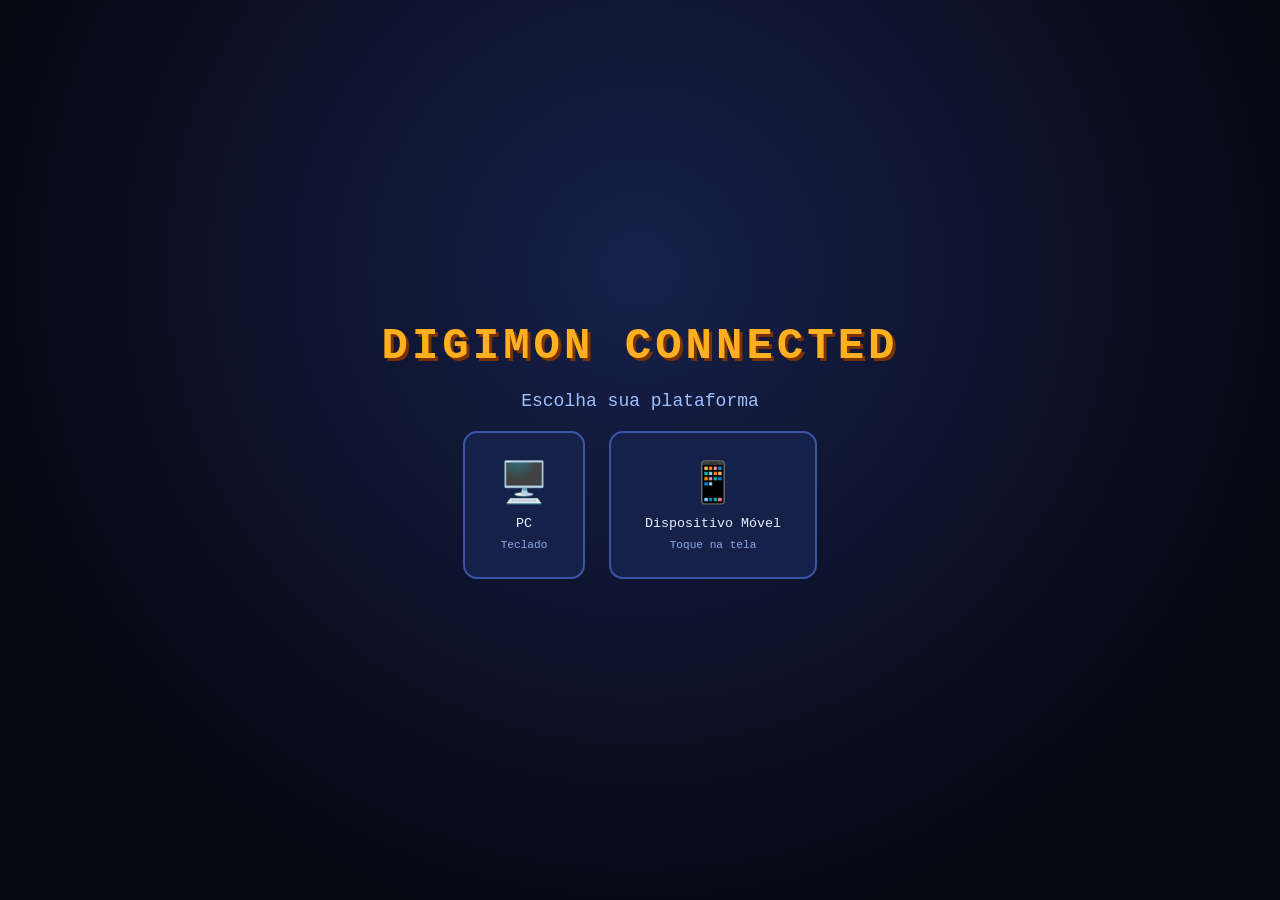
<file: index.dev.html>
<!DOCTYPE html>
<html lang="pt-BR">
<head>
<meta charset="UTF-8">
<meta name="viewport" content="width=device-width, initial-scale=1.0, maximum-scale=1.0, user-scalable=no, viewport-fit=cover">
<title>Digimon Connected</title>
<link rel="stylesheet" href="style.css">
</head>
<body>

<div id="app">

  <!-- ===================== GAME CANVAS ===================== -->
  <canvas id="game" width="960" height="540"></canvas>

  <!-- ===================== HUD (in-game) ===================== -->
  <div id="hud" class="hidden">
    <canvas id="hud-canvas" width="960" height="540"></canvas>
  </div>

  <!-- ===================== MOBILE TOUCH CONTROLS ===================== -->
  <div id="touch-controls" class="hidden">
    <div class="touch-left">
      <button id="btn-left" class="touch-btn dpad" data-action="left">◀</button>
      <button id="btn-right" class="touch-btn dpad" data-action="right">▶</button>
    </div>
    <div class="touch-right">
      <button id="btn-special" class="touch-btn small" data-action="special">SP</button>
      <button id="btn-attack" class="touch-btn big" data-action="attack">M1</button>
      <button id="btn-jump" class="touch-btn big" data-action="jump">⤒</button>
      <button id="btn-evolve" class="touch-btn small evolve" data-action="evolve">DNA</button>
    </div>
    <button id="btn-pause" class="touch-btn pause" data-action="pause">II</button>
  </div>

  <!-- ===================== FIRST RUN: PLATFORM SELECT ===================== -->
  <div id="screen-platform" class="screen">
    <h1 class="title">DIGIMON CONNECTED</h1>
    <p class="subtitle">Escolha sua plataforma</p>
    <div class="platform-choices">
      <button class="platform-btn" data-platform="pc">
        <div class="platform-icon">🖥️</div>
        <span>PC</span>
        <small>Teclado</small>
      </button>
      <button class="platform-btn" data-platform="mobile">
        <div class="platform-icon">📱</div>
        <span>Dispositivo Móvel</span>
        <small>Toque na tela</small>
      </button>
    </div>
  </div>

  <!-- ===================== MAIN MENU ===================== -->
  <div id="screen-main" class="screen hidden">
    <h1 class="title">DIGIMON CONNECTED</h1>
    <nav class="menu-list">
      <button data-menu-action="new-game">Novo Jogo</button>
      <button data-menu-action="continue">Continuar</button>
      <button data-menu-action="settings">Configurações</button>
      <button data-menu-action="credits">Créditos</button>
      <button data-menu-action="exit">Sair</button>
    </nav>
  </div>

  <!-- ===================== CHARACTER SELECT ===================== -->
  <div id="screen-charselect" class="screen hidden">
    <h1 class="title">Escolha seu Parceiro</h1>
    <div id="char-cards" class="char-cards"></div>
    <div class="screen-footer">
      <button data-menu-action="back-main" class="btn-ghost">Voltar</button>
      <button data-menu-action="confirm-char" class="btn-primary" disabled id="btn-confirm-char">Começar</button>
    </div>
  </div>

  <!-- ===================== SETTINGS ===================== -->
  <div id="screen-settings" class="screen hidden">
    <h1 class="title">Configurações</h1>
    <div class="settings-body">
      <div class="settings-row">
        <label>Plataforma</label>
        <div class="segmented">
          <button data-set-platform="pc">PC</button>
          <button data-set-platform="mobile">Mobile</button>
        </div>
      </div>
      <div class="settings-row">
        <label>Volume Música</label>
        <input type="range" id="vol-music" min="0" max="100" value="60">
      </div>
      <div class="settings-row">
        <label>Volume Efeitos</label>
        <input type="range" id="vol-sfx" min="0" max="100" value="80">
      </div>
      <div id="keybind-section">
        <h3>Teclas (clique e pressione uma tecla)</h3>
        <div class="keybind-grid" id="keybind-grid"></div>
      </div>
    </div>
    <div class="screen-footer">
      <button data-menu-action="back-main" class="btn-ghost">Voltar</button>
    </div>
  </div>

  <!-- ===================== CREDITS ===================== -->
  <div id="screen-credits" class="screen hidden">
    <h1 class="title">Créditos</h1>
    <div class="credits-body">
      <p><strong>Digimon Connected</strong> — Fan game não-oficial.</p>
      <p>Digimon é uma propriedade da Bandai / Toei Animation.</p>
      <p>Desenvolvido com HTML5 Canvas, CSS e JavaScript puro.</p>
      <p>Sprites, HUD, música e efeitos gerados proceduralmente neste projeto.</p>
    </div>
    <div class="screen-footer">
      <button data-menu-action="back-main" class="btn-ghost">Voltar</button>
    </div>
  </div>

  <!-- ===================== PAUSE MENU ===================== -->
  <div id="screen-pause" class="screen overlay-screen hidden">
    <h1 class="title">Pausado</h1>
    <nav class="menu-list">
      <button data-menu-action="resume">Continuar</button>
      <button data-menu-action="save-now">Salvar Jogo</button>
      <button data-menu-action="settings">Configurações</button>
      <button data-menu-action="quit-to-menu">Menu Principal</button>
    </nav>
  </div>

  <!-- ===================== GAME OVER ===================== -->
  <div id="screen-gameover" class="screen overlay-screen hidden">
    <h1 id="gameover-title" class="title title-danger">FIM DE JOGO</h1>
    <p id="gameover-info" class="subtitle"></p>
    <nav class="menu-list">
      <button data-menu-action="retry-checkpoint">Voltar ao Checkpoint</button>
      <button data-menu-action="quit-to-menu">Menu Principal</button>
    </nav>
  </div>

  <!-- ===================== DIGIVICE PANEL MENUS (in-game overlays) ===================== -->
  <div id="panel-evolution" class="digivice-panel hidden">
    <h2>Digievolução</h2>
    <div id="evolution-list" class="evolution-list"></div>
    <button class="btn-ghost panel-close" data-menu-action="close-panel">Fechar</button>
  </div>

  <div id="panel-backpack" class="digivice-panel hidden">
    <h2>Mochila</h2>
    <div id="backpack-grid" class="backpack-grid"></div>
    <button class="btn-ghost panel-close" data-menu-action="close-panel">Fechar</button>
  </div>

  <div id="panel-save" class="digivice-panel hidden">
    <h2>Salvar Jogo</h2>
    <p id="save-status-text">—</p>
    <div class="screen-footer">
      <button class="btn-primary" data-menu-action="do-save">Salvar Agora</button>
      <button class="btn-ghost panel-close" data-menu-action="close-panel">Fechar</button>
    </div>
  </div>

  <div id="panel-map" class="digivice-panel hidden">
    <h2>Mapa</h2>
    <canvas id="map-canvas" width="700" height="360"></canvas>
    <button class="btn-ghost panel-close" data-menu-action="close-panel">Fechar</button>
  </div>

  <!-- ===================== TOAST / NOTIFICATIONS ===================== -->
  <div id="toast" class="toast hidden"></div>

  <!-- ===================== ROTATE HINT (mobile portrait) ===================== -->
  <div id="rotate-hint">
    <div class="rotate-icon">📱</div>
    <p>Gire o celular para jogar na horizontal</p>
  </div>

</div>

<script src="js/data.js"></script>
<script src="js/assets.js"></script>
<script src="js/audio.js"></script>
<script src="js/input.js"></script>
<script src="js/save.js"></script>
<script src="js/sprites.js"></script>
<script src="js/particles.js"></script>
<script src="js/entities.js"></script>
<script src="js/hud.js"></script>
<script src="js/ui.js"></script>
<script src="js/game.js"></script>
<script src="js/main.js"></script>
</body>
</html>
</file>
<file: style.css>
* { margin: 0; padding: 0; box-sizing: border-box; -webkit-tap-highlight-color: transparent; user-select: none; }

html, body {
  height: 100%;
  background: #05070f;
  font-family: 'Segoe UI', 'Courier New', monospace;
  color: #e8f0ff;
  overflow: hidden;
}

/* the app fills the real screen; the canvases' internal resolution is
   re-derived from the actual aspect ratio in Game.resize(), so nothing is
   letterboxed or squeezed on phones */
#app {
  position: relative;
  width: 100vw;
  height: 100vh;
  height: 100dvh;
  overflow: hidden;
  background: #000;
}

#game, #hud-canvas {
  position: absolute; inset: 0;
  width: 100%; height: 100%;
  image-rendering: pixelated;
}
#hud { position: absolute; inset: 0; z-index: 5; }
#hud.hidden { display: none; }

/* ===================== screens ===================== */
.screen {
  position: absolute; inset: 0;
  display: flex; flex-direction: column; align-items: center; justify-content: center;
  gap: 20px;
  background: radial-gradient(circle at 50% 30%, #16204a 0%, #060812 75%);
  z-index: 20;
  padding: 20px;
  text-align: center;
}
.screen.hidden { display: none; }
.overlay-screen { background: rgba(4, 6, 16, 0.88); }

.title {
  font-size: clamp(24px, 5vw, 44px);
  letter-spacing: 4px;
  color: #ffb020;
  text-shadow: 3px 3px 0 #7a3200;
}
.title-danger { color: #ff5050; text-shadow: 3px 3px 0 #4a0000; }
.subtitle { font-size: clamp(13px, 2vw, 18px); color: #9fc0ff; }

.menu-list { display: flex; flex-direction: column; gap: 12px; width: min(320px, 80vw); }
.menu-list button, .btn-primary, .btn-ghost {
  font-family: inherit; font-size: 16px; font-weight: bold;
  padding: 13px 20px; border-radius: 10px; cursor: pointer; border: 2px solid #3a55a8;
  background: #16214a; color: #e8f0ff; transition: transform .1s, background .15s;
}
.menu-list button:hover, .btn-primary:hover, .btn-ghost:hover { background: #223066; transform: translateY(-2px); }
.btn-primary { background: #ffb020; color: #3a2000; border-color: #ffb020; }
.btn-primary:hover { background: #ffc95e; }
.btn-primary:disabled { opacity: 0.4; cursor: not-allowed; transform: none; }
.btn-ghost { background: transparent; }

/* platform select */
.platform-choices { display: flex; gap: 24px; flex-wrap: wrap; justify-content: center; }
.platform-btn {
  background: #16214a; border: 2px solid #3a55a8; border-radius: 14px;
  padding: 26px 34px; color: #e8f0ff; font-family: inherit; cursor: pointer;
  display: flex; flex-direction: column; align-items: center; gap: 8px;
  transition: transform .12s, border-color .12s;
}
.platform-btn:hover { transform: translateY(-4px); border-color: #ffb020; }
.platform-icon { font-size: 40px; }
.platform-btn small { color: #8fa8e8; }

/* character select */
.char-cards { display: flex; gap: 18px; flex-wrap: wrap; justify-content: center; max-width: 90vw; }
.char-card {
  background: #16214a; border: 2px solid #3a55a8; border-radius: 12px; padding: 14px 16px;
  display: flex; flex-direction: column; align-items: center; gap: 6px; cursor: pointer;
  color: #e8f0ff; font-family: inherit; transition: transform .12s, border-color .12s;
}
.char-card:hover { transform: translateY(-4px); }
.char-card.selected { border-color: #ffb020; box-shadow: 0 0 16px rgba(255,176,32,0.5); }
.char-card canvas { image-rendering: pixelated; background: rgba(0,0,0,0.25); border-radius: 8px; }
.char-name { font-weight: bold; }
.char-evo { font-size: 12px; color: #8fa8e8; }
.screen-footer { display: flex; gap: 14px; margin-top: 6px; }
.controls-hint { font-size: 13px; color: #7f96c8; }

/* settings */
.settings-body { width: min(520px, 90vw); display: flex; flex-direction: column; gap: 16px; text-align: left; }
.settings-row { display: flex; align-items: center; justify-content: space-between; gap: 12px; }
.settings-row label { min-width: 130px; color: #cfe0ff; }
.settings-row input[type="range"] { flex: 1; }
.segmented { display: flex; border: 2px solid #3a55a8; border-radius: 8px; overflow: hidden; }
.segmented button { font-family: inherit; padding: 8px 16px; background: #16214a; color: #e8f0ff; border: none; cursor: pointer; }
.segmented button.active { background: #ffb020; color: #3a2000; }
#keybind-section h3 { color: #9fc0ff; font-size: 14px; margin-top: 6px; }
.keybind-grid { display: flex; flex-direction: column; gap: 8px; max-height: 220px; overflow-y: auto; }
.keybind-row { display: flex; justify-content: space-between; align-items: center; background: #101a38; padding: 8px 12px; border-radius: 8px; }
.keybind-key { font-family: inherit; background: #223066; color: #fff; border: 1px solid #3a55a8; border-radius: 6px; padding: 6px 10px; cursor: pointer; min-width: 120px; }

.credits-body { max-width: 480px; display: flex; flex-direction: column; gap: 10px; color: #cfe0ff; }

/* ===================== touch controls ===================== */
#touch-controls { position: absolute; inset: 0; z-index: 15; pointer-events: none; }
#touch-controls.hidden { display: none; }
.touch-btn {
  position: absolute; pointer-events: auto;
  background: rgba(20, 30, 60, 0.55); border: 2px solid rgba(150, 180, 255, 0.5);
  color: #fff; border-radius: 50%; font-family: inherit; font-weight: bold;
  display: flex; align-items: center; justify-content: center;
  touch-action: none;
}
.touch-btn.active { background: rgba(255, 176, 32, 0.55); }
.touch-left { position: absolute; left: 2%; bottom: 4%; width: 40%; height: 34%; }
.touch-left .dpad { width: clamp(56px, 13vmin, 88px); height: clamp(56px, 13vmin, 88px); font-size: 22px; }
#btn-left { position: absolute; left: 0; bottom: 10px; }
#btn-right { position: absolute; left: clamp(66px, 15vmin, 102px); bottom: 10px; }
.touch-right { position: absolute; right: 2%; bottom: 4%; width: 48%; height: 40%; }
.touch-btn.big { width: clamp(64px, 14vmin, 96px); height: clamp(64px, 14vmin, 96px); font-size: 16px; }
.touch-btn.small { width: clamp(48px, 11vmin, 72px); height: clamp(48px, 11vmin, 72px); font-size: 12px; }
#btn-jump { position: absolute; right: 6px; bottom: clamp(64px, 15vmin, 104px); }
#btn-attack { position: absolute; right: clamp(80px, 17vmin, 120px); bottom: 10px; }
#btn-special { position: absolute; right: clamp(150px, 33vmin, 230px); bottom: clamp(64px, 15vmin, 110px); }
#btn-evolve { position: absolute; right: 8px; bottom: clamp(140px, 32vmin, 220px); background: rgba(255,176,32,0.35); }
.touch-btn.evolve.ready {
  background: rgba(255, 176, 32, 0.9);
  color: #3a2000;
  box-shadow: 0 0 20px rgba(255, 176, 32, 0.9);
  animation: evolve-pulse 0.9s ease-in-out infinite;
}
@keyframes evolve-pulse {
  0%, 100% { transform: scale(1); }
  50% { transform: scale(1.12); }
}
.touch-btn.pause { top: 14px; right: 14px; width: 44px; height: 44px; font-size: 14px; border-radius: 8px; }

/* ===================== rotate hint (mobile portrait) ===================== */
#rotate-hint {
  display: none;
  position: absolute; inset: 0; z-index: 100;
  background: #060812;
  flex-direction: column; align-items: center; justify-content: center;
  gap: 14px; text-align: center; padding: 24px;
  font-size: 18px; color: #cfe0ff;
}
#rotate-hint .rotate-icon { font-size: 56px; animation: rotate-wiggle 1.6s ease-in-out infinite; }
@keyframes rotate-wiggle {
  0%, 20%, 100% { transform: rotate(0deg); }
  55%, 75% { transform: rotate(-90deg); }
}
@media (orientation: portrait) and (pointer: coarse) {
  #rotate-hint { display: flex; }
}

/* ===================== digivice panels ===================== */
.digivice-panel {
  position: absolute; inset: 0; z-index: 25;
  background: rgba(4,6,16,0.9);
  display: flex; flex-direction: column; align-items: center; justify-content: center; gap: 16px;
  padding: 20px;
}
.digivice-panel.hidden { display: none; }
.digivice-panel h2 { color: #ffb020; letter-spacing: 2px; }

.evolution-list { display: flex; flex-direction: column; gap: 12px; width: min(420px, 90vw); }
.evolution-row {
  display: flex; align-items: center; gap: 14px; background: #101a38; border: 2px solid #2a3a6a;
  border-radius: 10px; padding: 10px 14px;
}
.evolution-row.active { border-color: #4fd0ff; }
.evolution-row canvas { background: rgba(0,0,0,0.3); border-radius: 8px; }
.evolution-info { display: flex; flex-direction: column; text-align: left; flex: 1; }
.evolution-info span { font-size: 12px; color: #9fc0ff; }

.backpack-grid { display: grid; grid-template-columns: repeat(auto-fill, minmax(120px,1fr)); gap: 10px; width: min(560px, 90vw); max-height: 50vh; overflow-y: auto; }
.backpack-item { background: #101a38; border: 2px solid #2a3a6a; border-radius: 10px; padding: 10px; display: flex; flex-direction: column; align-items: center; gap: 4px; }
.backpack-item.usable { cursor: pointer; border-color: #3ecb3e; }
.backpack-item.usable:hover { background: #16214a; }
.bp-icon { font-size: 26px; }
.bp-name { font-size: 11px; text-align: center; color: #cfe0ff; }
.bp-count { font-size: 11px; color: #ffb020; }
.empty-hint { color: #8fa8e8; }

#map-canvas { background: #0a1220; border: 2px solid #2a3a6a; border-radius: 8px; max-width: 90vw; max-height: 55vh; height: auto; }

/* ===================== toast ===================== */
.toast {
  position: absolute; bottom: 12%; left: 50%; transform: translateX(-50%);
  background: rgba(10,16,32,0.9); border: 1px solid #3a55a8; border-radius: 10px;
  padding: 10px 20px; font-size: 14px; z-index: 30; pointer-events: none;
}
.toast.hidden { display: none; }
</file>
